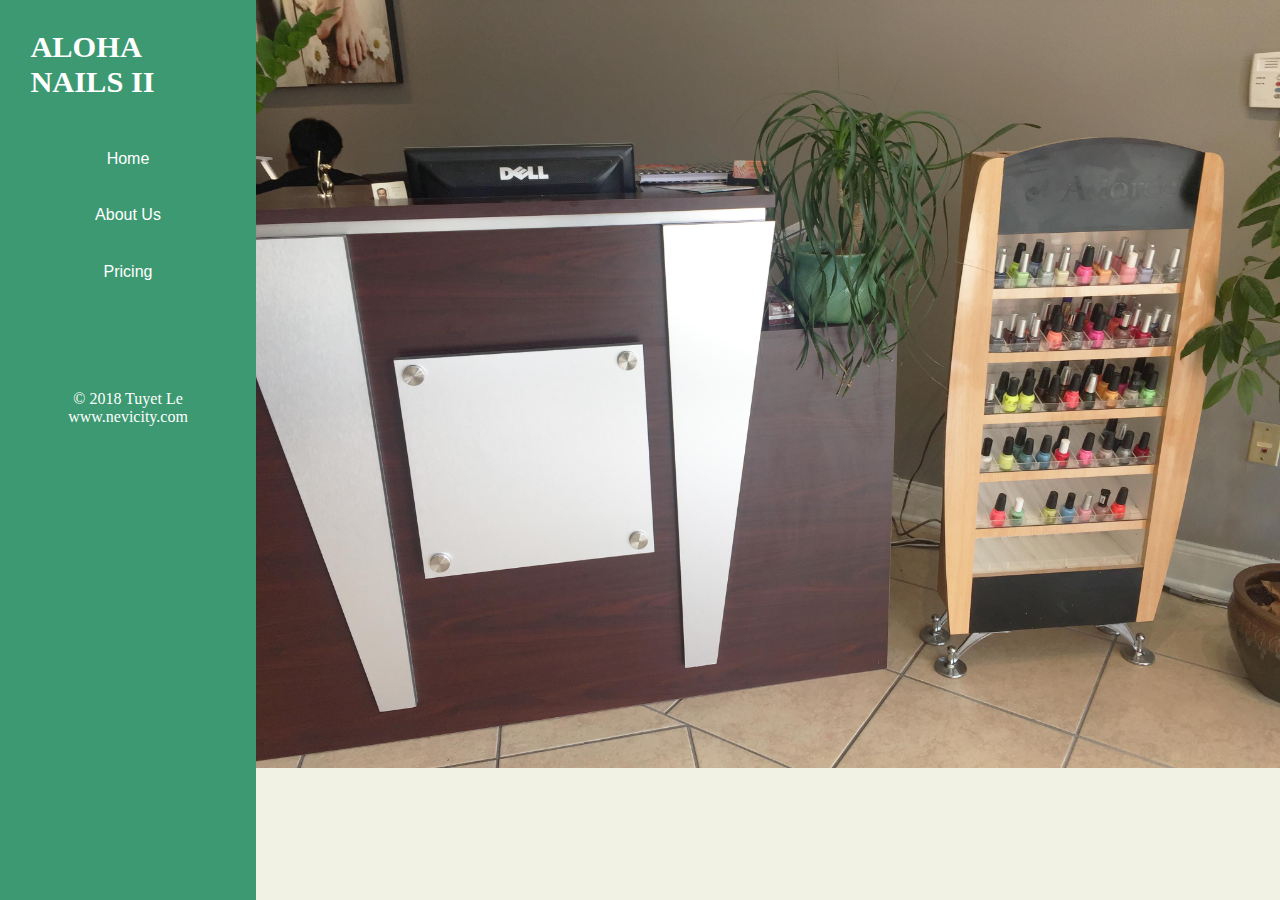
<file: index.html>
<!DOCTYPE html>
<html>
	<header>
		<title>Aloha Nails II</title>
		<meta charset="utf-8">
		<meta name="author" content="Tuyet le">
		<meta name="viewport" content="width=device-width, initial-scale=1.0">
		<link rel="stylesheet" type="text/css" href="styles.css" media="screen" />
		<script type="text/javascript" language="javascript" src="script.js"></script>
		
	</header>
	
	<body>
		<div id="content">
			<div class="desktop">
				<!-- content for desktop ver.-->
				<nav class="navd">
					<!--PUT AN IMAGE HERE FOR THE NAME-->
					<div class="title">ALOHA NAILS II</div>
					<button class="tabLink" value="home.html">Home</button>
					<button class="tabLink" value="about.html">About Us</button>
					<button class="tabLink" value="catalog.xml">Pricing</button>
					<div class="navFooter">
						<center>
							&copy; 2018 Tuyet Le <br />www.nevicity.com<br/>
						</center>
					</div>
				</nav>
				<div>
					<iframe src="home.html" id="iframe"></iframe>
				</div>

			</div>

			<div class="mobile_360px">
				<!-- content for mobile devices with 360px screen resolution -->
				<nav class="navm">
					<!--PUT AN IMAGE HERE FOR THE NAME-->
					<div class="titlem">ALOHA NAILS II</div>
					<button class="tabLinkm" value="catalog.xml">Pricing</button>
					<button class="tabLinkm" value="about.html">About Us</button>
					<button class="tabLinkm" value="home.html">Home</button>
					<!--<div class="navFooterm">
						<center>
							&copy; 2018 Tuyet Le <br/> www.nevicity.com<br/>
						</center>
					</div>-->
				</nav>
				<div>
					<iframe src="catalog.xml" id="iframe" class="iframem"></iframe>
				</div>

				<div class="navFooterm">
						<center>
							&copy; 2018 Tuyet Le www.nevicity.com<br/>
						</center>
					</div>
			</div>
		</div>
		
	</body>

</html>
</file>
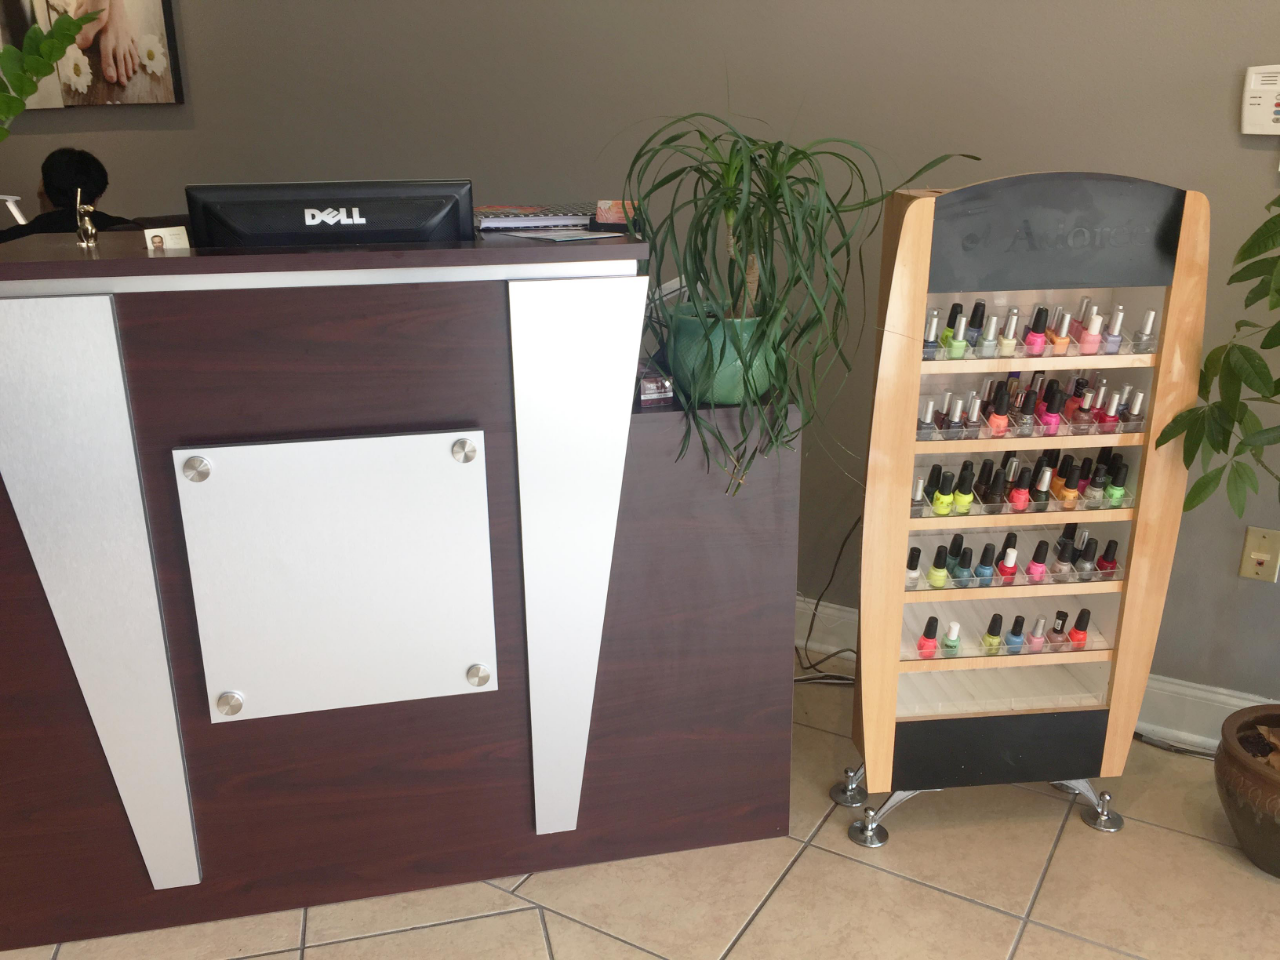
<file: home.html>
<!DOCTYPE html>
<html class="homePage">
	<header>
		<meta name="viewport" content="width=device-width, initial-scale=1.0">
		<meta charset="utf-8">
		<link rel="stylesheet" type="text/css" href="styles.css" media="screen">
	</header>
	<body>
		<div class="imageSlides">
			<img src="Images/shop4.jpg" class="mySlides">
			<img src="Images/shop2.jpg" class="mySlides">
			<img src="Images/shop3.jpg" class="mySlides">
			<img src="Images/shop5.jpg" class="mySlides">
			<img src="Images/shop1.jpg" class="mySlides">
		</div>
	</body>
	
	<footer>
		<script type="text/javascript" language="javascript" src="script.js"></script>
	</footer>
</html>
</file>
<file: styles.css>
/*
	THIS IS THE CSS STYLE SHEET FOR ALL HTML PAGE
*/

/* 
	general css for all pages
*/
html{
	max-height: 100vh;
	max-width: 100vw;
} 
body{
	/*background-color: rgb(241, 242, 228);*/
	padding: 0;
	margin: 0;
	min-height: 100vh;
}

/* 
	CSS for index page
*/
nav.navd{
	background-color: rgb(60, 153, 113);
	position: fixed;
	float: left;
	width: 20vw;
	height: 100vh;
	overflow: hidden;
}
iframe{
	display: block;
	height: 100vh;
	width: 80vw;
	float: right;
	border: none;

}
.title{
	font-size: 1.9em;
	justify-content: center;
	padding: 1em;
	font-weight: bold;
	color: rgb(255,255,255);
}
.tabLink{
	/*this color is MediumSeaGreen*/
	background-color: rgb(60, 153, 113);
	color: rgb(255, 255, 255);
	border: none;
	outline: none;
	display: block;
	cursor: pointer;
	padding: 1.2em;
	font-size: 1em;
	width: 100%;
}
.tabLink:hover{
	background-color: rgb(60, 115, 113);
}
.navFooter{
	color: rgb(255,255,255);
	margin-top: 10vh;
	margin-bottom: 10vh;
}
/*if desktop*/
.mobile_360px{
	display: none;
}
/* if mobile with max width 360px*/
@media screen and (max-device-width: 480px){
	.mobile_360px{
		display: block;
		max-width: 100vw;
		min-height: : 100vh;
	}
	.desktop{
		display: none;
	}
	nav.navm{
		width: 100vw;
		height: 10vh;
		display: inline-block;
		background-color: rgb(60, 153, 113);
	}
	.titlem{
		color: rgb(255, 255, 255);
		font-size: 1em;
		font-weight: bold;
		float: left;
		padding: 1em;
		margin: .5em;
	}
	.tabLinkm{
		background-color: rgb(60, 153, 113);
		color: rgb(255, 255, 255);
		border: none;
		outline: none;
		display: inline-block;
		padding: 1em;
		float: right;
		margin-top: 1em;
		font-size: .7em;
		font-weight: bold;
	}
	iframe.iframem{
		height: 100vh;
		width: 100vw;
		border: none;
	}
	.navFooterm{
		bottom: 0;
		width: 100vw;
		margin-top: 1em;
		background-color: rgb(60, 153, 113);
		color: rgb(255, 255, 255);
	}
}

/*
	CSS for home page
*/
html.homePage{
	width: 100%;
	background-color: rgb(241, 242, 228);
	overflow: hidden;
}
.imageSlides{
	max-width: 100vw;
	max-height: 100vh;
}
.mySlides{
	display: none;
	width: 100vw;
}

/*
	CSS for about page
*/
html.aboutPage{
	width: 100%;
	background-color: rgb(241, 242, 228);
	overflow: hidden;
}
.contact{
	margin: 2em;
	display: flex;
	flex-direction: row;
	margin-top: 5vh;
}
.contactInfo{
	width: 50vw;
	font-size: 3vh;
	justify-content: center;
}
.map{
	width: 60vw;
	height: 50vh;
	margin-left: 2em;
	margin-top: 15vh;
	border: 2px solid rgb(70,70,70);
	border-radius: 8px;
}
</file>
